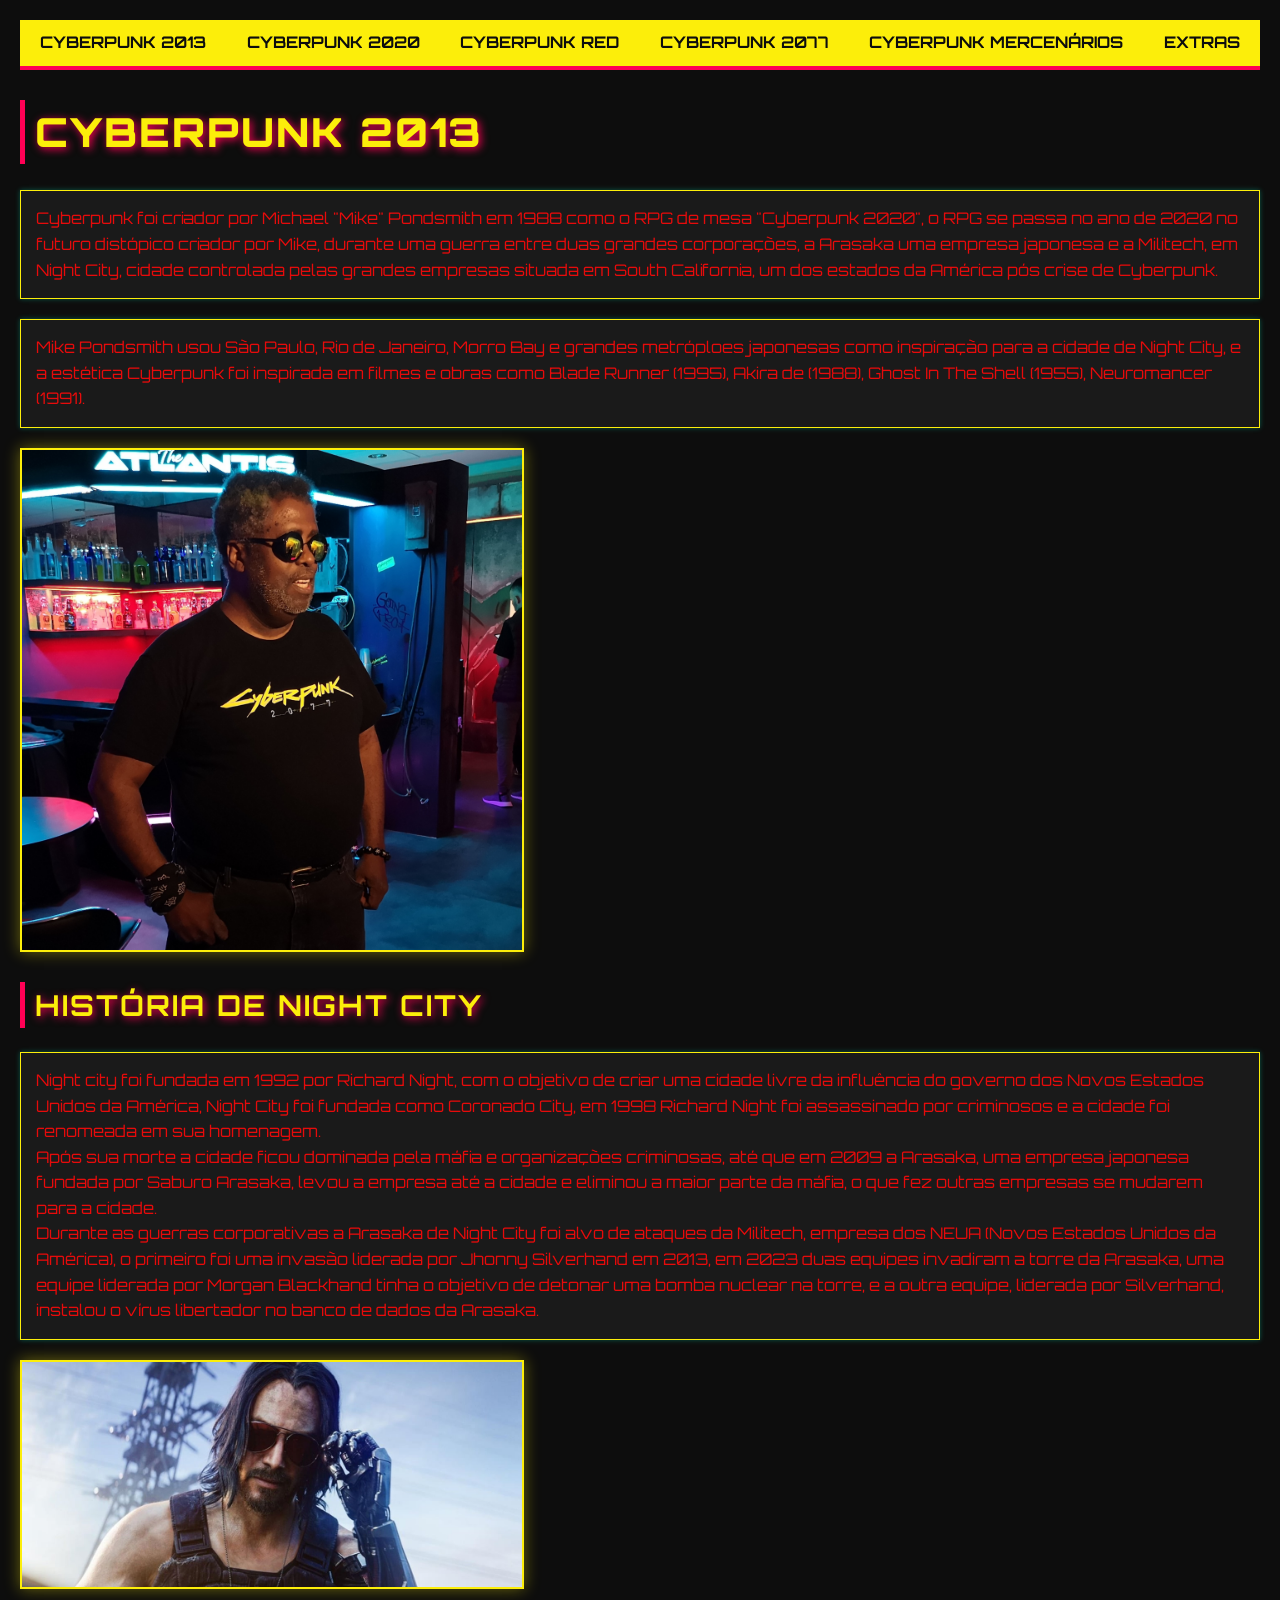
<file: index.html>
<!DOCTYPE html>
<html lang="pt-br">
<head>
    <meta charset="UTF-8">
    <meta name="viewport" content="width=device-width, initial-scale=1.0">
    <title>Cyberpunk</title>
    <link rel="stylesheet" href="cyberpunk.css">
</head>
<body>
    <nav class="menu">
        <ul>
                <li><a href="index.html">Cyberpunk 2013</a></li>
                <li><a href="cbpr2020.html">Cyberpunk 2020</a></li>
                <li><a href="cbprRED.html">Cyberpunk RED</a></li>
                <li><a href="cbpr2077.html">Cyberpunk 2077</a></li>
                <li><a href="cbpedge.html">Cyberpunk mercenários</a></li> 
                <li><a href="extras.html">Extras</a></li>
        </ul>
    </nav>
    <h1 class="titulo"> Cyberpunk 2013</h1>
    <p class="texto1">
    Cyberpunk foi criador por Michael "Mike" Pondsmith em 1988 como
    o RPG de mesa "Cyberpunk 2020", o RPG se passa no ano de 2020 no
    futuro distópico criador por Mike, durante uma guerra entre duas grandes corporações, a Arasaka uma empresa japonesa e a Militech, em Night City, cidade controlada pelas grandes empresas situada em South California, um dos estados da América pós crise de Cyberpunk.
    </p>
    <p class="texto1">
    Mike Pondsmith usou São Paulo, Rio de Janeiro, Morro Bay e grandes metróploes japonesas como inspiração para a cidade de Night City, e a estética Cyberpunk foi inspirada em  filmes e obras como Blade Runner (1995), Akira de (1988), Ghost In The Shell (1955), Neuromancer (1991).
    </p>
    <img class="imagem" src="./imagens/an-interview-with-cyberpunk-creator-mike-pondsmith-1560952479316.webp" width="500px">
    <h2 class="titulo">História de Night City</h2>
    <p class="texto1">Night city foi fundada em 1992 por Richard Night, com o objetivo de criar uma cidade livre da influência do governo dos Novos Estados Unidos da América, Night City foi fundada como Coronado City, em 1998 Richard Night foi assassinado por criminosos e a cidade foi renomeada em sua homenagem.<br>
    Após sua morte a cidade ficou dominada pela máfia e organizações criminosas, até que em 2009 a Arasaka, uma empresa japonesa fundada por Saburo Arasaka, levou a empresa até a cidade e eliminou a maior
    parte da máfia, o que fez outras empresas se mudarem para a cidade.<br>
    Durante as guerras corporativas a Arasaka de Night City foi alvo de ataques da Militech, empresa dos NEUA (Novos Estados Unidos da América), o primeiro foi uma invasão liderada por Jhonny Silverhand em 2013, em 2023 duas equipes invadiram a torre da Arasaka, uma equipe liderada por Morgan Blackhand tinha o objetivo de detonar uma bomba nuclear na torre, e a outra equipe, liderada por Silverhand, instalou o vírus libertador no banco de dados da Arasaka.
    </p>
    <img class="imagem" src="./imagens/cyberpunk-2077-trecho-da-dublagem-brasileira-de-johnny-silverhand-e-revelada.jpg" width="500" class="imagem">
</body>
</html>
</file>
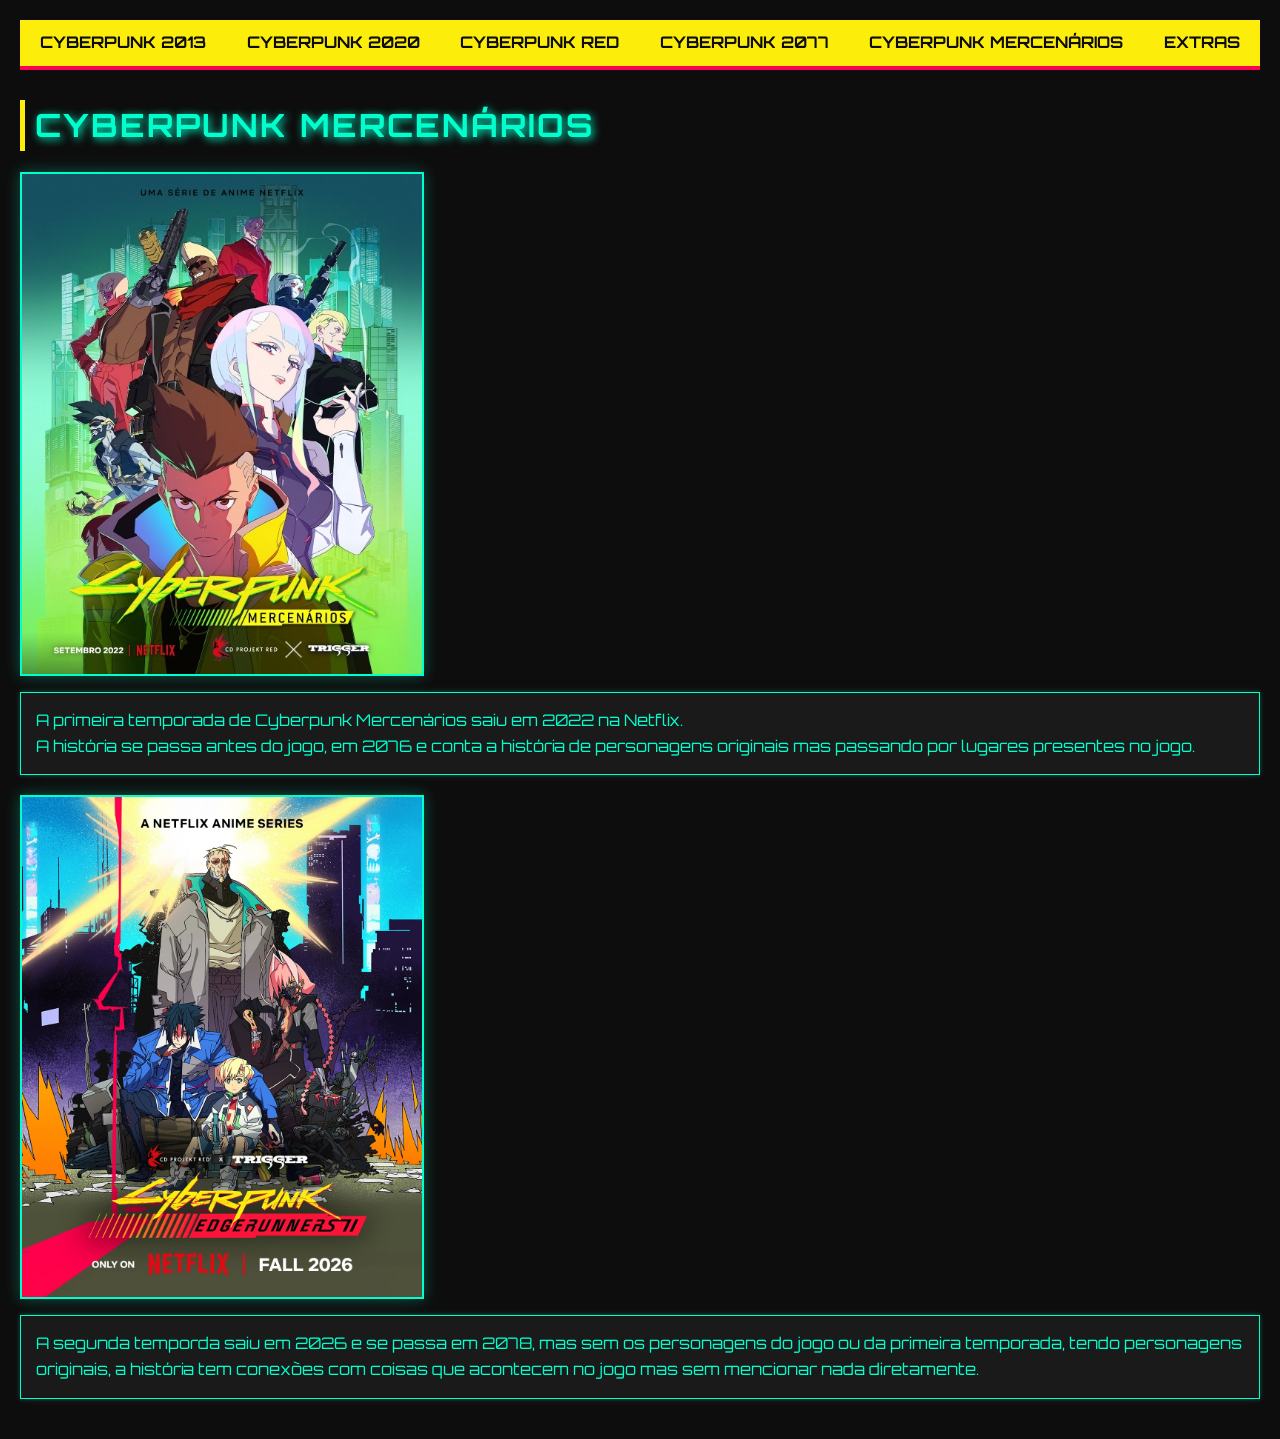
<file: cbpedge.html>
<!DOCTYPE html>
<html lang="pt-br">
<head>
    <meta charset="UTF-8">
    <meta name="viewport" content="width=device-width, initial-scale=1.0">
    <title>Cyberpunk Edgerunners</title>
    <link rel="stylesheet" href="cyberpunk.css">
</head>
<body>
    <nav class="menu">
        <ul>
                <li><a href="index.html">Cyberpunk 2013</a></li>
                <li><a href="cbpr2020.html">Cyberpunk 2020</a></li>
                <li><a href="cbprRED.html">Cyberpunk RED</a></li>
                <li><a href="cbpr2077.html">Cyberpunk 2077</a></li>
                <li><a href="cbpedge.html">Cyberpunk mercenários</a></li> 
                <li><a href="extras.html">Extras</a></li>
        </ul>
    </nav>
    <h1 class="titulo2077"> Cyberpunk Mercenários</h1>
    <img class="imagem2077" src="./imagens/Cyberpunk_mercenarios.jpg" width="400">
    <p class="texto2077">A primeira temporada de Cyberpunk Mercenários saiu em 2022 na Netflix.<br>A história se passa antes do jogo, em 2076 e conta a história de personagens originais mas passando por lugares presentes no jogo.</p>
    <img class="imagem2077" src="./imagens/filters_quality(95)format(webp).webp" width="400">
    <P class="texto2077">A segunda temporda saiu em 2026 e se passa em 2078, mas sem os personagens do jogo ou da primeira temporada, tendo personagens originais, a história tem conexões com coisas que acontecem no jogo mas sem mencionar nada diretamente.</P>
</body>
</html>
</file>
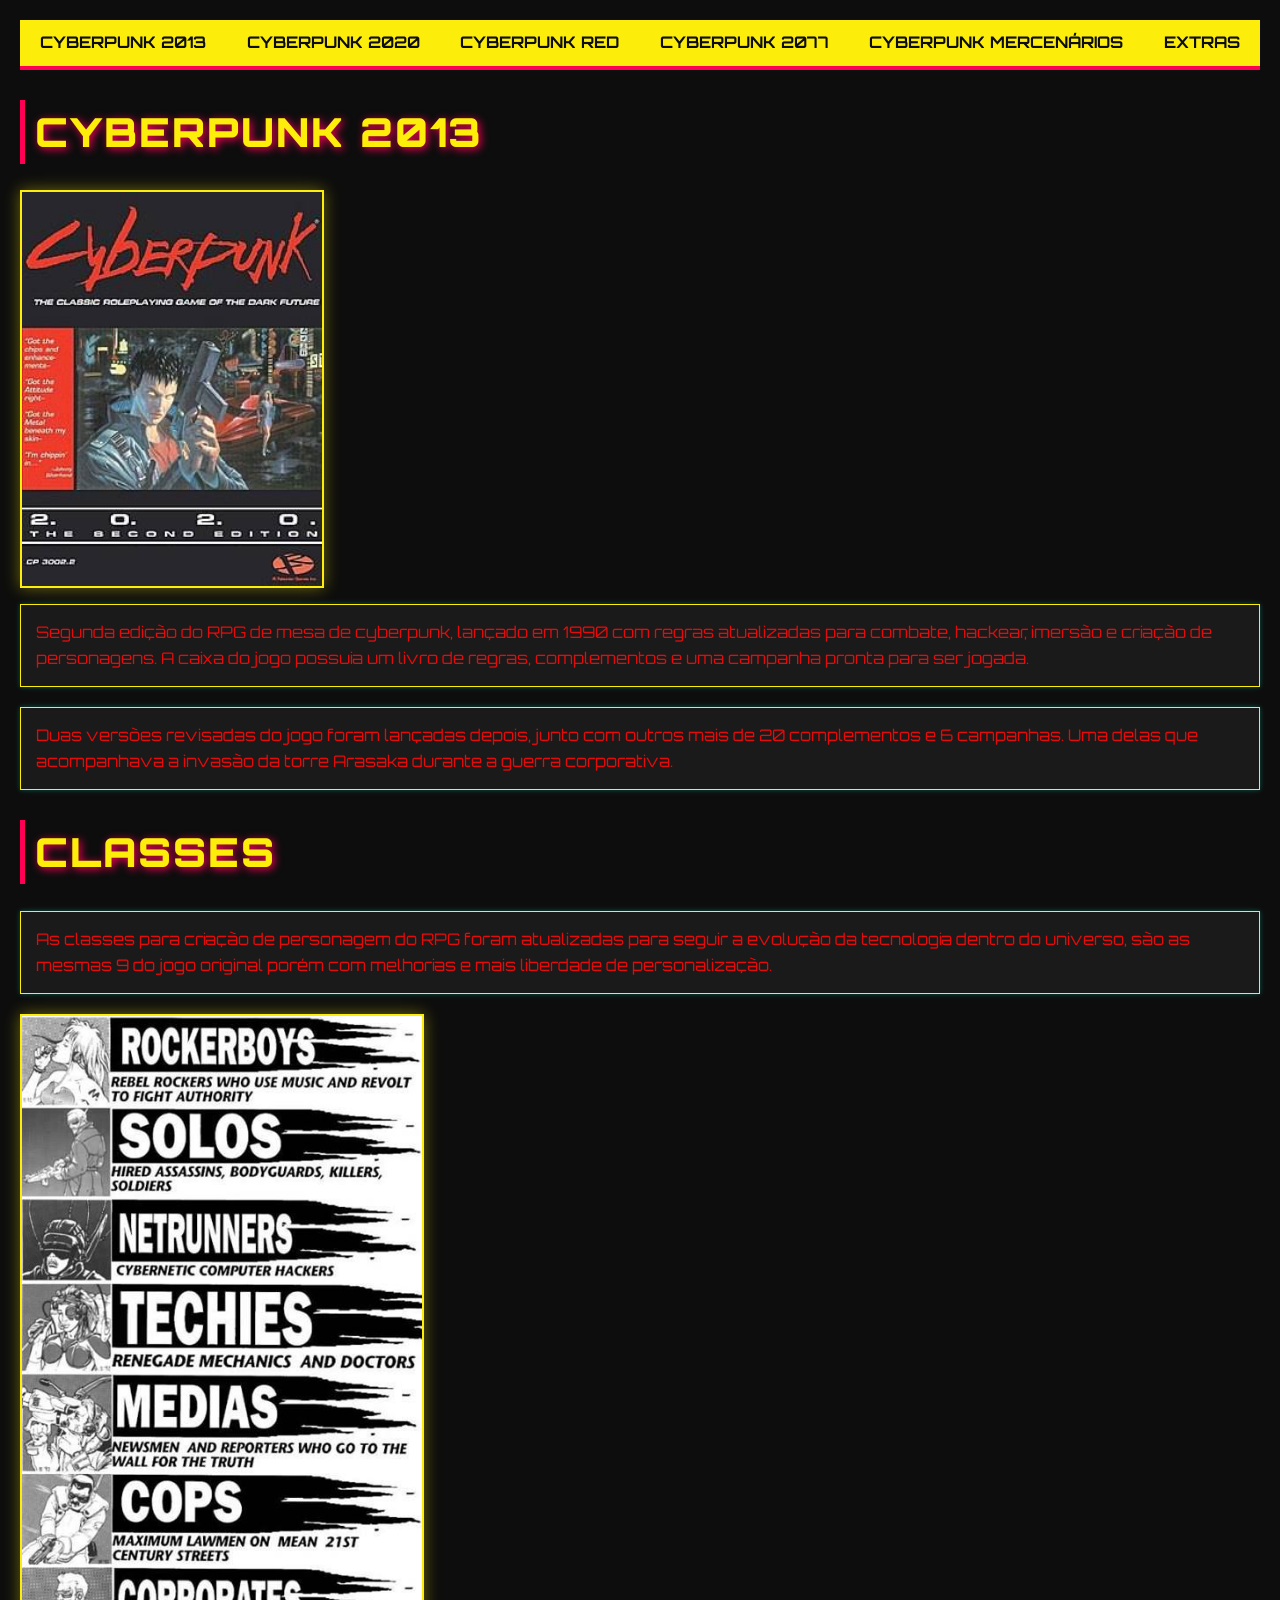
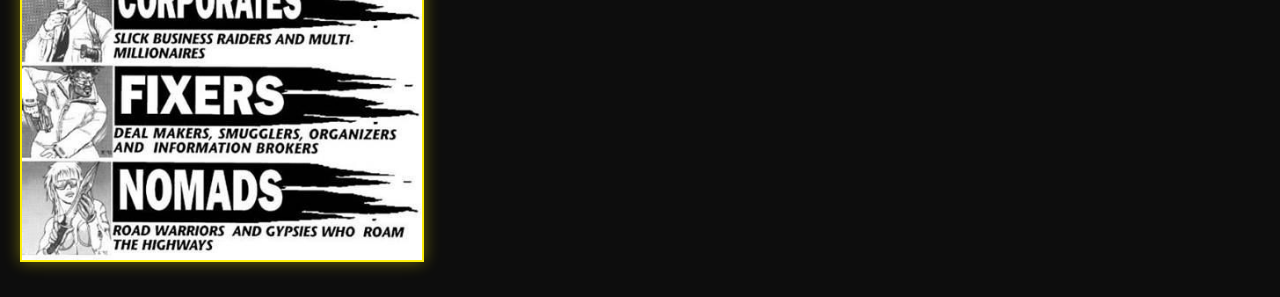
<file: cbpr2020.html>
<!DOCTYPE html>
<html lang="PT-BR">
<head>
    <meta charset="UTF-8">
    <meta name="viewport" content="width=device-width, initial-scale=1.0">
    <title>Cyberpunk 2020</title>
    <link rel="stylesheet" href="cyberpunk.css">
</head>
<body>
    <nav class="menu">
        <ul>
                <li><a href="index.html">Cyberpunk 2013</a></li>
                <li><a href="cbpr2020.html">Cyberpunk 2020</a></li>
                <li><a href="cbprRED.html">Cyberpunk RED</a></li>
                <li><a href="cbpr2077.html">Cyberpunk 2077</a></li>
                <li><a href="cbpedge.html">Cyberpunk mercenários</a></li> 
                <li><a href="extras.html">Extras</a></li>
        </ul>
    </nav>
    <h1 class="titulo"> Cyberpunk 2013</h1>
    <img class="imagem" src="./imagens/images (1).jpg" width="300">
    <p class="texto1">Segunda edição do RPG de mesa de cyberpunk, lançado em 1990 com regras atualizadas para combate, hackear, imersão e criação de personagens. A caixa do jogo possuia um livro de regras, complementos e uma campanha pronta para ser jogada. </p>
    <p class="texto1">Duas versões revisadas do jogo foram lançadas depois, junto com outros mais de 20 complementos e 6 campanhas. Uma delas que acompanhava a invasão da torre Arasaka durante a guerra corporativa.</p>
    <h1 class="titulo">Classes</h1>
    <P class="texto1">As classes para criação de personagem do RPG foram atualizadas para seguir a evolução da tecnologia dentro do universo, são as mesmas 9 do jogo original porém com melhorias e mais liberdade de personalização.</P>
    <img class="imagem" src="./imagens/29e17b5b90a55f36dbb27f8d3ef884aa.jpg" width="400">
</body>
</html>
</file>
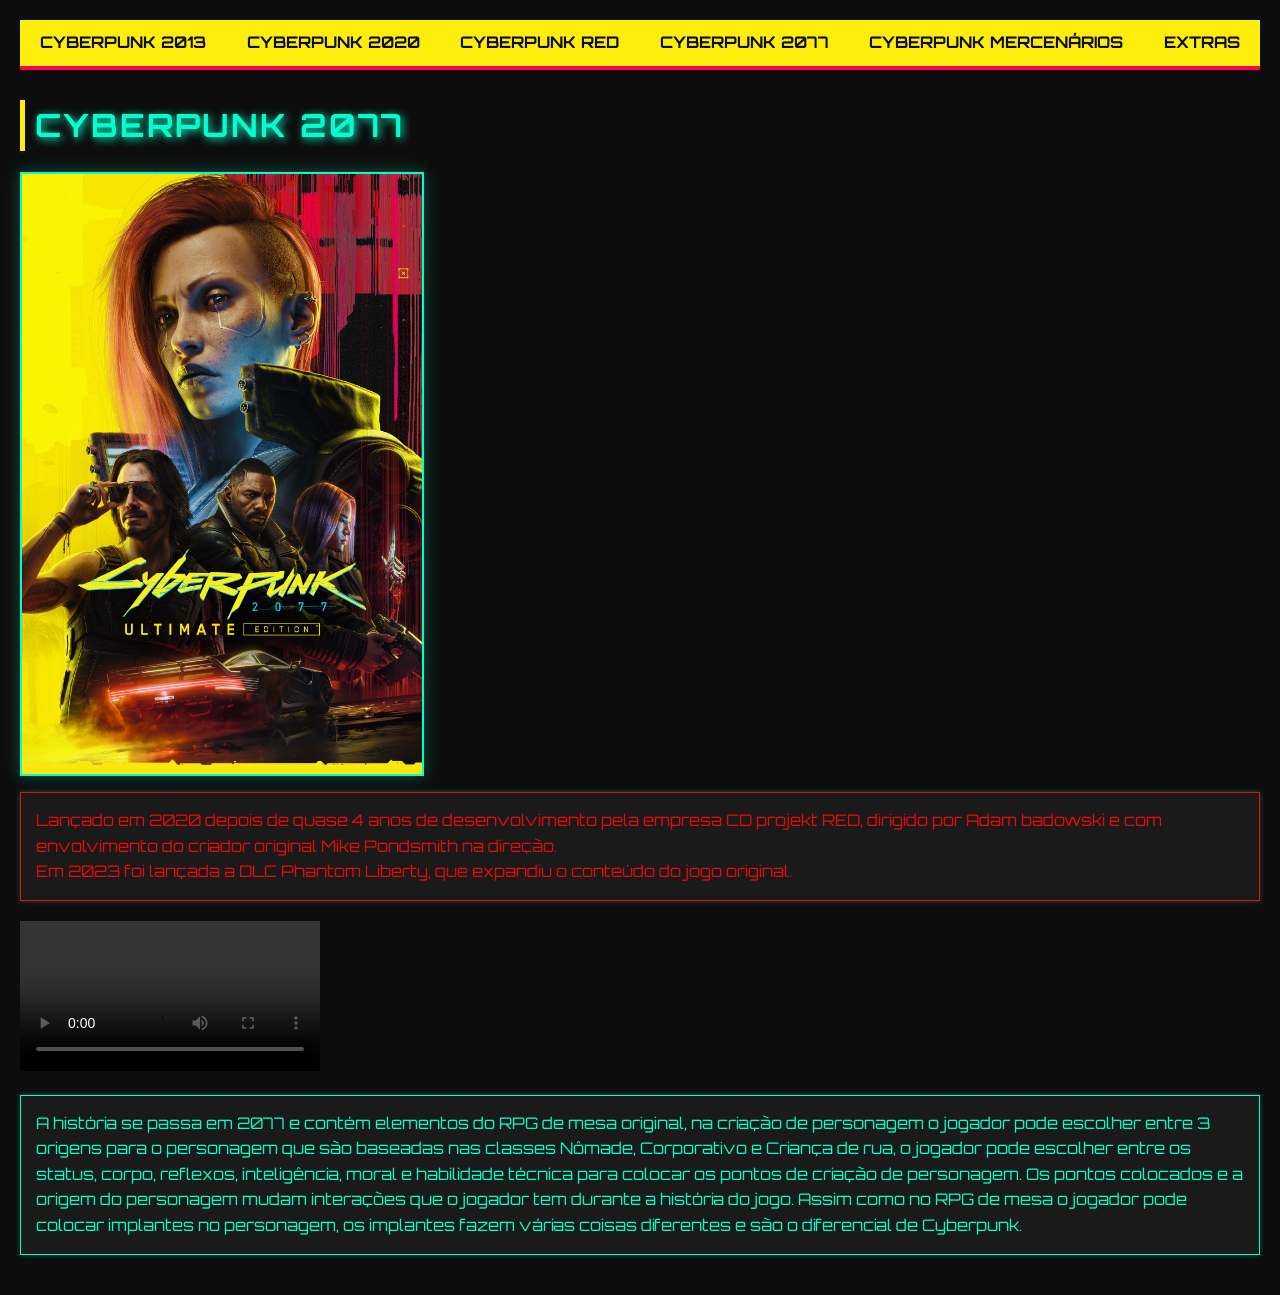
<file: cbpr2077.html>
<!DOCTYPE html>
<html lang="pt-br">
<head>
    <meta charset="UTF-8">
    <meta name="viewport" content="width=device-width, initial-scale=1.0">
    <title>Cyberpunk 2077</title>
    <link rel="stylesheet" href="cyberpunk.css">
</head>
<body>
    <nav class="menu">
        <ul>
                <li><a href="index.html">Cyberpunk 2013</a></li>
                <li><a href="cbpr2020.html">Cyberpunk 2020</a></li>
                <li><a href="cbprRED.html">Cyberpunk RED</a></li>
                <li><a href="cbpr2077.html">Cyberpunk 2077</a></li>
                <li><a href="cbpedge.html">Cyberpunk mercenários</a></li> 
                <li><a href="extras.html">Extras</a></li>
        </ul>
    </nav>
    <h1 class="titulo2077">Cyberpunk 2077</h1>
    <img src="./imagens/apps.36537.14143814686075364.7e443c56-2382-4bea-8ceb-35638e527cd6.475937df-e65f-4850-b2f0-471c2966f074.jpg" width="400">

    <p class="textoRED">Lançado em 2020 depois de quase 4 anos de desenvolvimento pela empresa CD projekt RED, dirigido por Adam badowski e com envolvimento do criador original Mike Pondsmith na direção.<br> Em 2023 foi lançada a DLC Phantom Liberty, que expandiu o conteúdo do jogo original.</p>
    <video src="./imagens/Cyberpunk-2077-SnapYT.App.mp4" controls></video>
    <p class="texto2077">A história se passa em 2077 e contém elementos do RPG de mesa original, na criação de personagem o  jogador pode escolher entre 3 origens para o personagem que são baseadas nas classes Nômade, Corporativo e Criança de rua, o jogador pode escolher entre os status, corpo, reflexos, inteligência, moral e habilidade técnica para colocar os pontos de criação de personagem. Os pontos colocados e a origem do personagem mudam interações que o jogador tem durante a história do jogo. Assim como no RPG de mesa o jogador pode colocar implantes no personagem, os implantes fazem várias coisas diferentes e são o diferencial de Cyberpunk.</p>
</body>
</html>
</file>
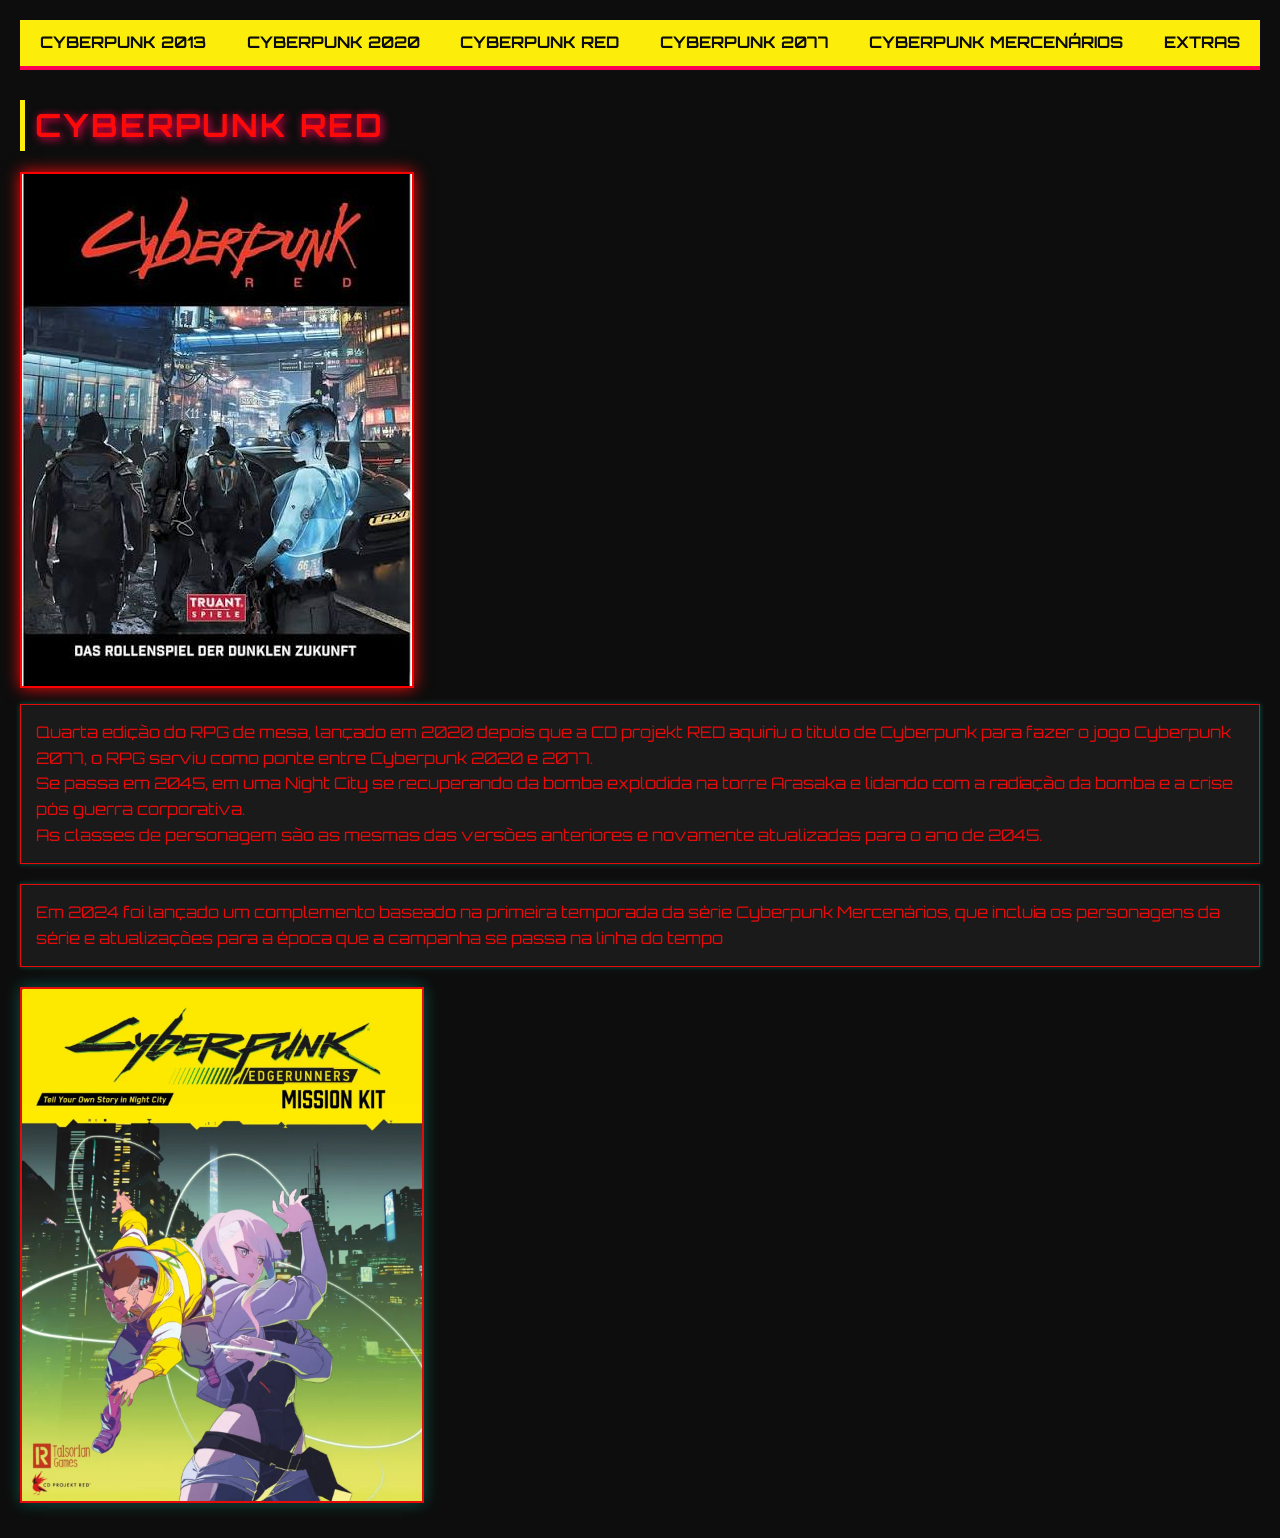
<file: cbprRED.html>
<!DOCTYPE html>
<html lang="pt-br">
<head>
    <meta charset="UTF-8">
    <meta name="viewport" content="width=device-width, initial-scale=1.0">
    <title>Cyberpunk RED</title>
    <link rel="stylesheet" href="cyberpunk.css">
</head>
<body>
    <nav class="menu">
        <ul>
                <li><a href="index.html">Cyberpunk 2013</a></li>
                <li><a href="cbpr2020.html">Cyberpunk 2020</a></li>
                <li><a href="cbprRED.html">Cyberpunk RED</a></li>
                <li><a href="cbpr2077.html">Cyberpunk 2077</a></li>
                <li><a href="cbpedge.html">Cyberpunk mercenários</a></li> 
                <li><a href="extras.html">Extras</a></li>
        </ul>
    </nav>
        <h1 class="tituloRED"> Cyberpunk Red</h1>
        <img class="imagemRED" src="./imagens/images.jpg">
        <p class="textoRED">Quarta edição do RPG de mesa, lançado em 2020 depois que a CD projekt RED aquiriu o titulo de Cyberpunk para fazer o jogo Cyberpunk 2077, o RPG serviu como ponte entre Cyberpunk 2020 e 2077.<br>Se passa em 2045, em uma Night City se recuperando da bomba explodida na torre Arasaka e lidando com a radiação da bomba e a crise pós guerra corporativa.<br> As classes de personagem são as mesmas das versões anteriores e novamente atualizadas para o ano de 2045.</p>
        <p class="textoRED">Em 2024 foi lançado um complemento baseado na primeira temporada da série Cyberpunk Mercenários, que incluia os personagens da série e atualizações para a época que a campanha se passa na linha do tempo</p>
        <img class="textoRED" src="./imagens/Cyberpunk-Starter-Kit.webp" width="400">
</body>
</html>
</file>
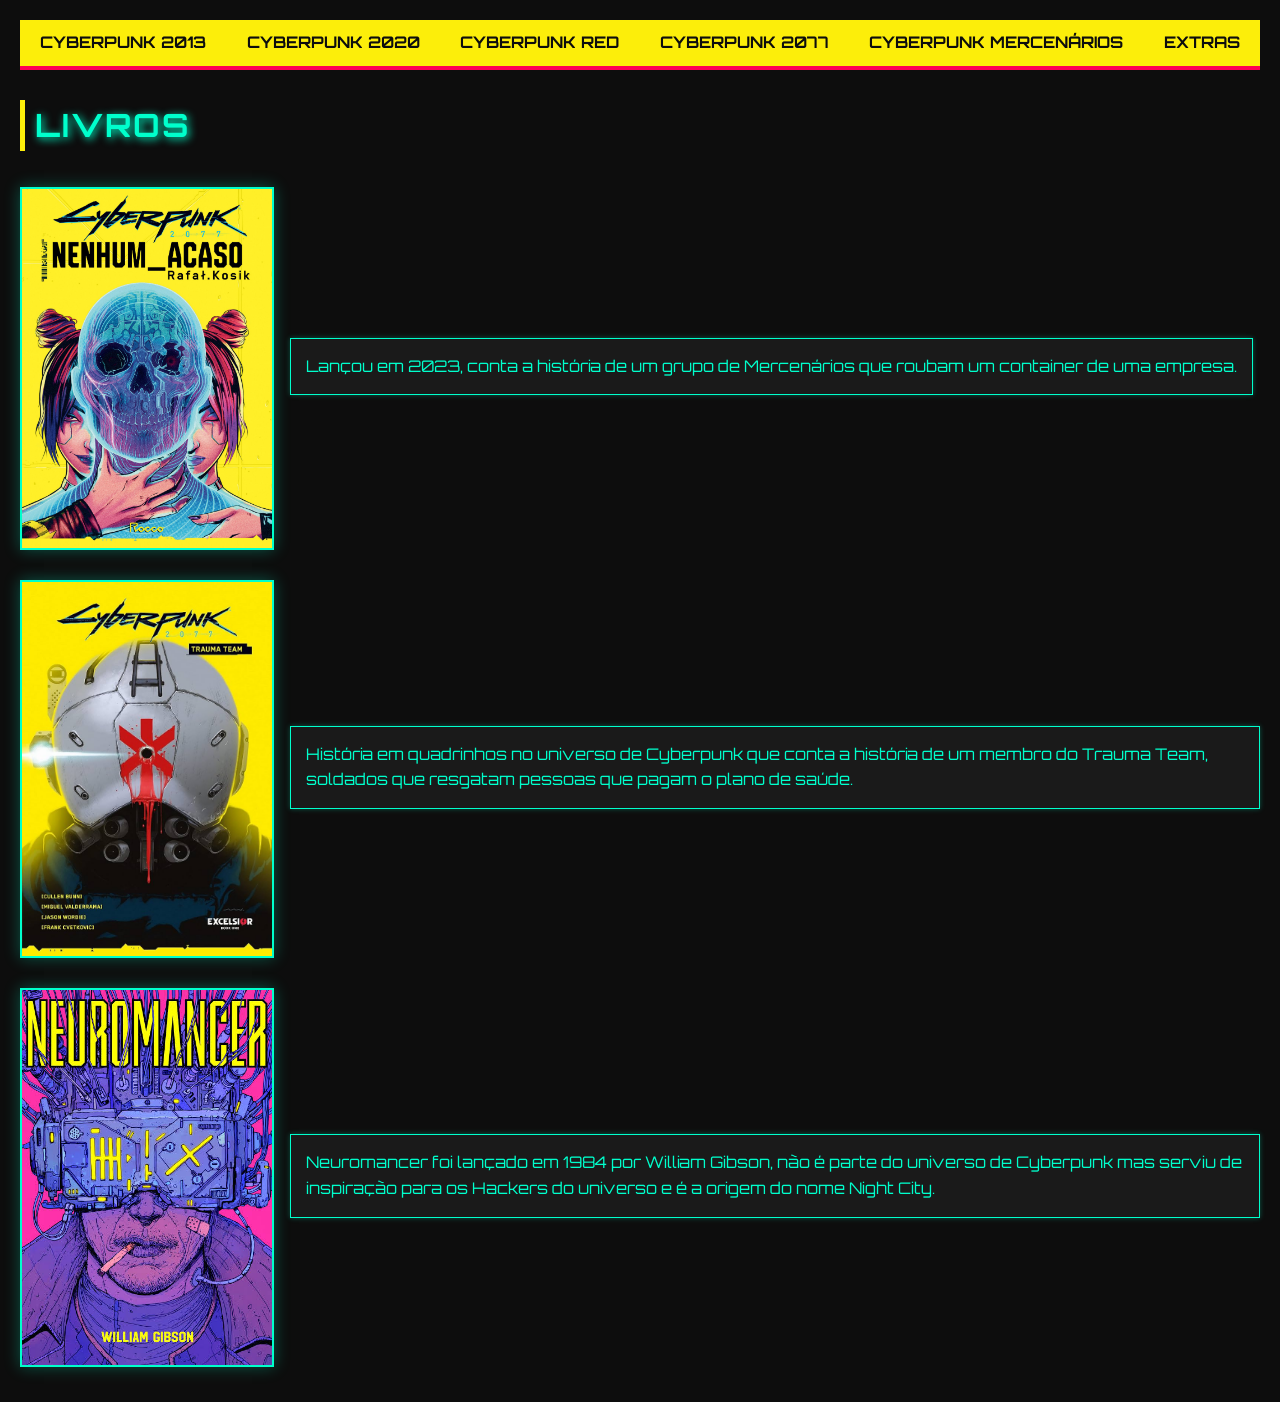
<file: extras.html>
<!DOCTYPE html>
<html lang="pt-br">
<head>
    <meta charset="UTF-8">
    <meta name="viewport" content="width=device-width, initial-scale=1.0">
    <title>Extras Cyberpunk</title>
    <link rel="stylesheet" href="cyberpunk.css">
</head>
<body>
    <nav class="menu">
        <ul>
                <li><a href="index.html">Cyberpunk 2013</a></li>
                <li><a href="cbpr2020.html">Cyberpunk 2020</a></li>
                <li><a href="cbprRED.html">Cyberpunk RED</a></li>
                <li><a href="cbpr2077.html">Cyberpunk 2077</a></li>
                <li><a href="cbpedge.html">Cyberpunk mercenários</a></li> 
                <li><a href="extras.html">Extras</a></li>
        </ul>
    </nav>
    <h1 class="titulo2077">Livros</h1>
    <div class="container-lado-a-lado"><img src="./imagens/9786555323658-scaled.jpg" width="250">
    <p>Lançou em 2023, conta a história de um grupo de Mercenários que roubam um container de uma empresa.</p></div>
    <div class="container-lado-a-lado"><img src="./imagens/81VnIhHVWCL._AC_UF1000,1000_QL80_.jpg" width="250">
        <p>História em quadrinhos no universo de Cyberpunk que conta a história de um membro do Trauma Team, soldados que resgatam pessoas que pagam o plano de saúde.</p></div>
    <div class="container-lado-a-lado"><img src="./imagens/images (2).jpg" width="250">
        <p>Neuromancer foi lançado em 1984 por William Gibson, não é parte do universo de Cyberpunk mas serviu de inspiração para os Hackers do universo e é a origem do nome Night City.</p></div>
</body>
</html>
</file>
<file: cyberpunk.css>
/* Importação de fonte futurista/cyberpunk */
@import url('https://fonts.googleapis.com/css2?family=Orbitron:wght@400;700;900&display=swap');

/* Configurações Gerais da Página */
body {
    background-color: #0d0d0d;
    color: #00ffcc; /* Ciano Neon */
    font-family: 'Orbitron', sans-serif;
    margin: 0;
    padding: 20px;
    line-height: 1.6;
}

/* Menu de Navegação */
.menu {
    background-color: #fcee0a; /* Amarelo Cyberpunk 2077 */
    padding: 10px 0;
    margin-bottom: 30px;
    border-bottom: 4px solid #ff0055;
}

.menu ul {
    list-style: none;
    margin: 0;
    padding: 0;
    display: flex;
    justify-content: space-around;
    flex-wrap: wrap;
}

.menu li a {
    color: #0d0d0d;
    font-weight: 700;
    text-transform: uppercase;
    text-decoration: none;
    padding: 8px 16px;
    cursor: pointer;
    transition: all 0.2s ease;
}

.menu li a:hover {
    background-color: #0d0d0d;
    color: #00ffcc;
    box-shadow: 0 0 10px #00ffcc;
}

/* Títulos */
.titulo {
    color: #fcee0a;
    text-shadow: 2px 2px 8px #ff0055;
    text-transform: uppercase;
    letter-spacing: 2px;
    border-left: 5px solid #ff0055;
    padding-left: 10px;
    margin-top: 30px;
}

/* Títulos */
.tituloRED {
    color: #fc0a0a;
    text-shadow: 2px 2px 8px #ff0055;
    text-transform: uppercase;
    letter-spacing: 2px;
    border-left: 5px solid #fcee0a;
    padding-left: 10px;
    margin-top: 30px;
}

.titulo2077{
    color: #00ffcc;
    text-shadow: 2px 2px 8px #00ffcc;
    text-transform: uppercase;
    letter-spacing: 2px;
    border-left: 5px solid #fcee0a;
    padding-left: 10px;
    margin-top: 30px;    
}

h1.titulo {
    font-size: 2.5rem;
    font-weight: 900;
}


h2.titulo {
    font-size: 1.8rem;
}

/* Parágrafos e Textos */
p, .texto1 {
    background-color: #1a1a1a;
    border: 1px solid #00ffcc;
    padding: 15px;
    margin-bottom: 20px;
    border-radius: 0px; /* Estilo reto e industrial */
    box-shadow: 0 0 5px rgba(0, 255, 204, 0.3);
}

.texto1 {
    border-color: #fcee0a; /* Destaque em rosa choque nas classes .texto1 */
    color: #e60b0b;
}

p, .textoRED{
    border-color: #e60b0b;
    color: #e60b0b; 
}

p, .texto2077{
    border-color: #00ffcc;
    color: #00ffcc;   
}
/* Imagens */
img, .imagem {
    max-width: 100%;
    height: auto;
    border: 2px solid #fcee0a;
    box-shadow: 0 0 15px rgba(252, 238, 10, 0.4);
    margin: 15px 0;
    display: block;
}

img, .imagemRED{
    max-width: 100%;
    height: auto;
    border: 2px solid #ff0000;
    box-shadow: 0 0 15px rgb(252, 10, 10);
    margin: 15px 0;
    display: block;   
}

img, .imagem2077{
    max-width: 100%;
    height: auto;
    border: 2px solid #00ffcc;
    box-shadow: 0 0 15px rgba(0, 255, 204, 0.3);
    margin: 15px 0;
    display: block;     
}

.container-lado-a-lado {
  display: flex;       /* Ativa o Flexbox */
  align-items: center; /* Alinha verticalmente no centro (opcional) */
  gap: 16px;           /* Espaço entre a imagem e o texto */
}
</file>
